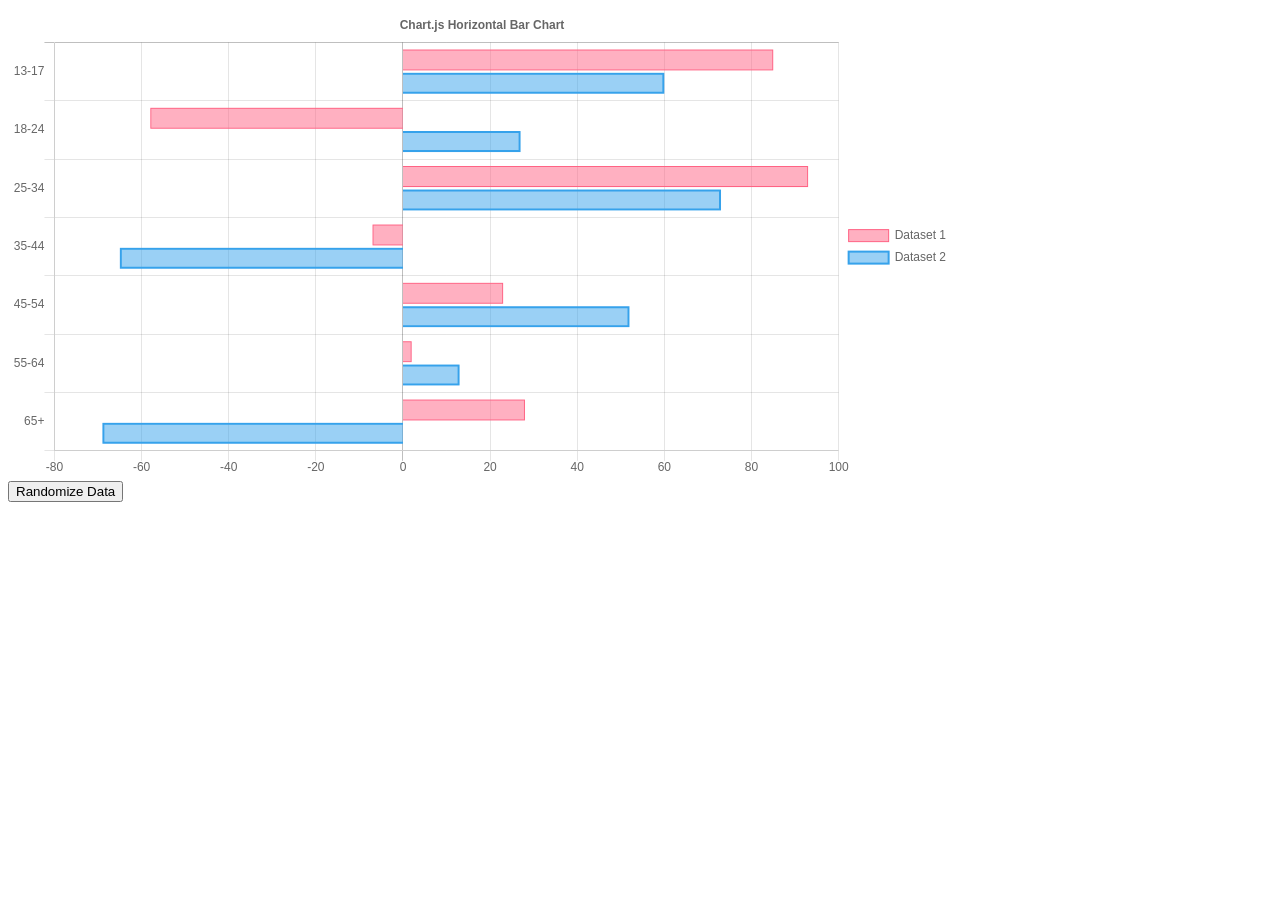
<file: Horizontal Bar Chart.html>
<!DOCTYPE html>
<!-- saved from url=(0065)https://www.chartjs.org/samples/latest/charts/bar/horizontal.html -->
<html><head><meta http-equiv="Content-Type" content="text/html; charset=UTF-8">
	<title>Horizontal Bar Chart</title>
	<script async="" src="./Horizontal Bar Chart_files/analytics.js.download"></script><script src="./Horizontal Bar Chart_files/Chart.min.js.download"></script>
	<script src="./Horizontal Bar Chart_files/utils.js.download"></script>
	<style>
	canvas {
		-moz-user-select: none;
		-webkit-user-select: none;
		-ms-user-select: none;
	}
	</style>
<style type="text/css">/* Chart.js */
@keyframes chartjs-render-animation{from{opacity:.99}to{opacity:1}}.chartjs-render-monitor{animation:chartjs-render-animation 1ms}.chartjs-size-monitor,.chartjs-size-monitor-expand,.chartjs-size-monitor-shrink{position:absolute;direction:ltr;left:0;top:0;right:0;bottom:0;overflow:hidden;pointer-events:none;visibility:hidden;z-index:-1}.chartjs-size-monitor-expand>div{position:absolute;width:1000000px;height:1000000px;left:0;top:0}.chartjs-size-monitor-shrink>div{position:absolute;width:200%;height:200%;left:0;top:0}</style></head>

<body>
	<div id="container" style="width: 75%;"><div class="chartjs-size-monitor"><div class="chartjs-size-monitor-expand"><div class=""></div></div><div class="chartjs-size-monitor-shrink"><div class=""></div></div></div>
		<canvas id="canvas" style="display: block; height: 570px; width: 1140px;" width="1425" height="712" class="chartjs-render-monitor"></canvas>
	</div>
	 <button id="randomizeData">Randomize Data</button>
<!--	<button id="addDataset">Add Dataset</button>
	<button id="removeDataset">Remove Dataset</button>
	<button id="addData">Add Data</button>
	<button id="removeData">Remove Data</button> -->
	<script>
		var AGERANGE = ['13-17', '18-24', '25-34', '35-44', '45-54', '55-64', '65+'];
		var color = Chart.helpers.color;
		var horizontalBarChartData = {
			labels: ['13-17', '18-24', '25-34', '35-44', '45-54', '55-64', '65+'],
			datasets: [{
				label: 'Dataset 1',
				backgroundColor: color(window.chartColors.red).alpha(0.5).rgbString(),
				borderColor: window.chartColors.red,
				borderWidth: 1,
				data: [
					randomScalingFactor(),
					randomScalingFactor(),
					randomScalingFactor(),
					randomScalingFactor(),
					randomScalingFactor(),
					randomScalingFactor(),
					randomScalingFactor()
				]
			}, {
				label: 'Dataset 2',
				backgroundColor: color(window.chartColors.blue).alpha(0.5).rgbString(),
				borderColor: window.chartColors.blue,
				data: [
					randomScalingFactor(),
					randomScalingFactor(),
					randomScalingFactor(),
					randomScalingFactor(),
					randomScalingFactor(),
					randomScalingFactor(),
					randomScalingFactor()
				]
			}]

		};

		window.onload = function() {
			var ctx = document.getElementById('canvas').getContext('2d');
			window.myHorizontalBar = new Chart(ctx, {
				type: 'horizontalBar',
				data: horizontalBarChartData,
				options: {
					// Elements options apply to all of the options unless overridden in a dataset
					// In this case, we are setting the border of each horizontal bar to be 2px wide
					elements: {
						rectangle: {
							borderWidth: 2,
						}
					},
					responsive: true,
					legend: {
						position: 'right',
					},
					title: {
						display: true,
						text: 'Chart.js Horizontal Bar Chart'
					}
				}
			});

		};

		document.getElementById('randomizeData').addEventListener('click', function() {
			var zero = Math.random() < 0.2 ? true : false;
			horizontalBarChartData.datasets.forEach(function(dataset) {
				dataset.data = dataset.data.map(function() {
					return zero ? 0.0 : randomScalingFactor();
				});

			});
			window.myHorizontalBar.update();
		});

		var colorNames = Object.keys(window.chartColors);

		document.getElementById('addDataset').addEventListener('click', function() {
			var colorName = colorNames[horizontalBarChartData.datasets.length % colorNames.length];
			var dsColor = window.chartColors[colorName];
			var newDataset = {
				label: 'Dataset ' + (horizontalBarChartData.datasets.length + 1),
				backgroundColor: color(dsColor).alpha(0.5).rgbString(),
				borderColor: dsColor,
				data: []
			};

			for (var index = 0; index < horizontalBarChartData.labels.length; ++index) {
				newDataset.data.push(randomScalingFactor());
			}

			horizontalBarChartData.datasets.push(newDataset);
			window.myHorizontalBar.update();
		});


		
		document.getElementById('addData').addEventListener('click', function() {
			if (horizontalBarChartData.datasets.length > 0) {
				var month = AGERANGE[horizontalBarChartData.labels.length % AGERANGE.length];
				horizontalBarChartData.labels.push(month);

				for (var index = 0; index < horizontalBarChartData.datasets.length; ++index) {
					horizontalBarChartData.datasets[index].data.push(randomScalingFactor());
				}

				window.myHorizontalBar.update();
			}
		});

		document.getElementById('removeDataset').addEventListener('click', function() {
			horizontalBarChartData.datasets.pop();
			window.myHorizontalBar.update();
		});

		document.getElementById('removeData').addEventListener('click', function() {
			horizontalBarChartData.labels.splice(-1, 1); // remove the label first

			horizontalBarChartData.datasets.forEach(function(dataset) {
				dataset.data.pop();
			});

			window.myHorizontalBar.update();
		});
	</script>



</body></html>
</file>
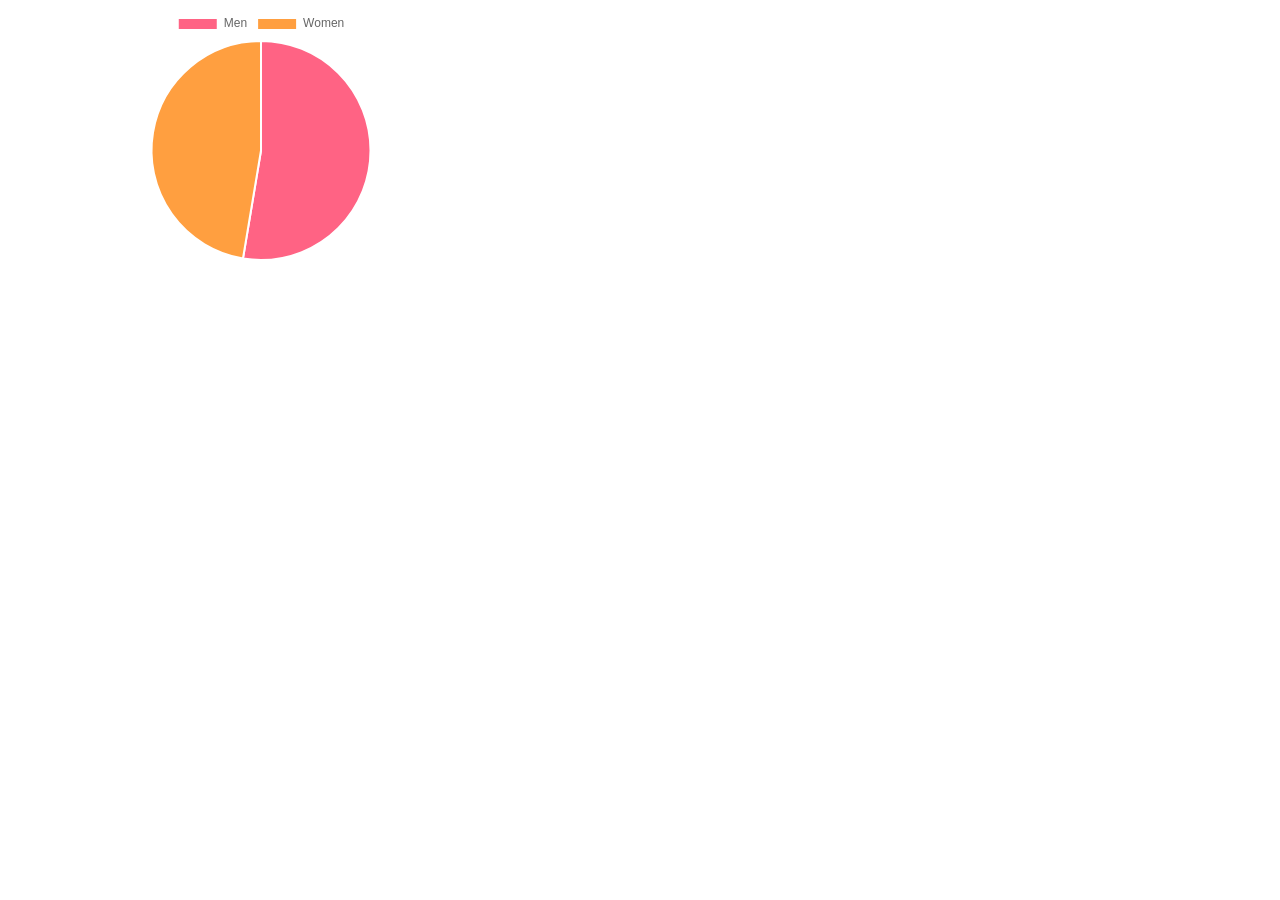
<file: Pie Chart.html>
<!DOCTYPE html>
<!-- saved from url=(0054)https://www.chartjs.org/samples/latest/charts/pie.html -->
<html><head><meta http-equiv="Content-Type" content="text/html; charset=UTF-8">
	<title>Pie Chart</title>
	<script async="" src="./Pie Chart_files/analytics.js.download"></script><script src="./Pie Chart_files/Chart.min.js.download"></script>
	<script src="./Pie Chart_files/utils.js.download"></script>
<style type="text/css">/* Chart.js */
@keyframes chartjs-render-animation{from{opacity:.99}to{opacity:1}}.chartjs-render-monitor{animation:chartjs-render-animation 1ms}.chartjs-size-monitor,.chartjs-size-monitor-expand,.chartjs-size-monitor-shrink{position:absolute;direction:ltr;left:0;top:0;right:0;bottom:0;overflow:hidden;pointer-events:none;visibility:hidden;z-index:-1}.chartjs-size-monitor-expand>div{position:absolute;width:1000000px;height:1000000px;left:0;top:0}.chartjs-size-monitor-shrink>div{position:absolute;width:200%;height:200%;left:0;top:0}</style></head>

<body>
	<div id="canvas-holder" style="width:40%"><div class="chartjs-size-monitor"><div class="chartjs-size-monitor-expand"><div class=""></div></div><div class="chartjs-size-monitor-shrink"><div class=""></div></div></div>
		<canvas id="chart-area" style="display: block; height: 304px; width: 608px;" width="760" height="380" class="chartjs-render-monitor"></canvas>
	</div>
	<!--<button id="randomizeData">Randomize Data</button>
	 <button id="addDataset">Add Dataset</button>
	<button id="removeDataset">Remove Dataset</button> -->
	<script>
		var randomScalingFactor = function() {
			return Math.round(Math.random() * 100);
		};

		var config = {
			type: 'pie',
			data: {
				datasets: [{
					data: [
						randomScalingFactor(),
						randomScalingFactor(),
						
					],
					backgroundColor: [
						window.chartColors.red,
						window.chartColors.orange,
						
					],
					label: 'Dataset 1'
				}],
				labels: [
					'Men',
					'Women'
					
				]
			},
			options: {
				responsive: true
			}
		};

		window.onload = function() {
			var ctx = document.getElementById('chart-area').getContext('2d');
			window.myPie = new Chart(ctx, config);
		};

		document.getElementById('randomizeData').addEventListener('click', function() {
			config.data.datasets.forEach(function(dataset) {
				dataset.data = dataset.data.map(function() {
					return randomScalingFactor();
				});
			});

			window.myPie.update();
		});

		var colorNames = Object.keys(window.chartColors);
		document.getElementById('addDataset').addEventListener('click', function() {
			var newDataset = {
				backgroundColor: [],
				data: [],
				label: 'New dataset ' + config.data.datasets.length,
			};

			for (var index = 0; index < config.data.labels.length; ++index) {
				newDataset.data.push(randomScalingFactor());

				var colorName = colorNames[index % colorNames.length];
				var newColor = window.chartColors[colorName];
				newDataset.backgroundColor.push(newColor);
			}

			config.data.datasets.push(newDataset);
			window.myPie.update();
		});

		document.getElementById('removeDataset').addEventListener('click', function() {
			config.data.datasets.splice(0, 1);
			window.myPie.update();
		});
	</script>



</body></html>
</file>
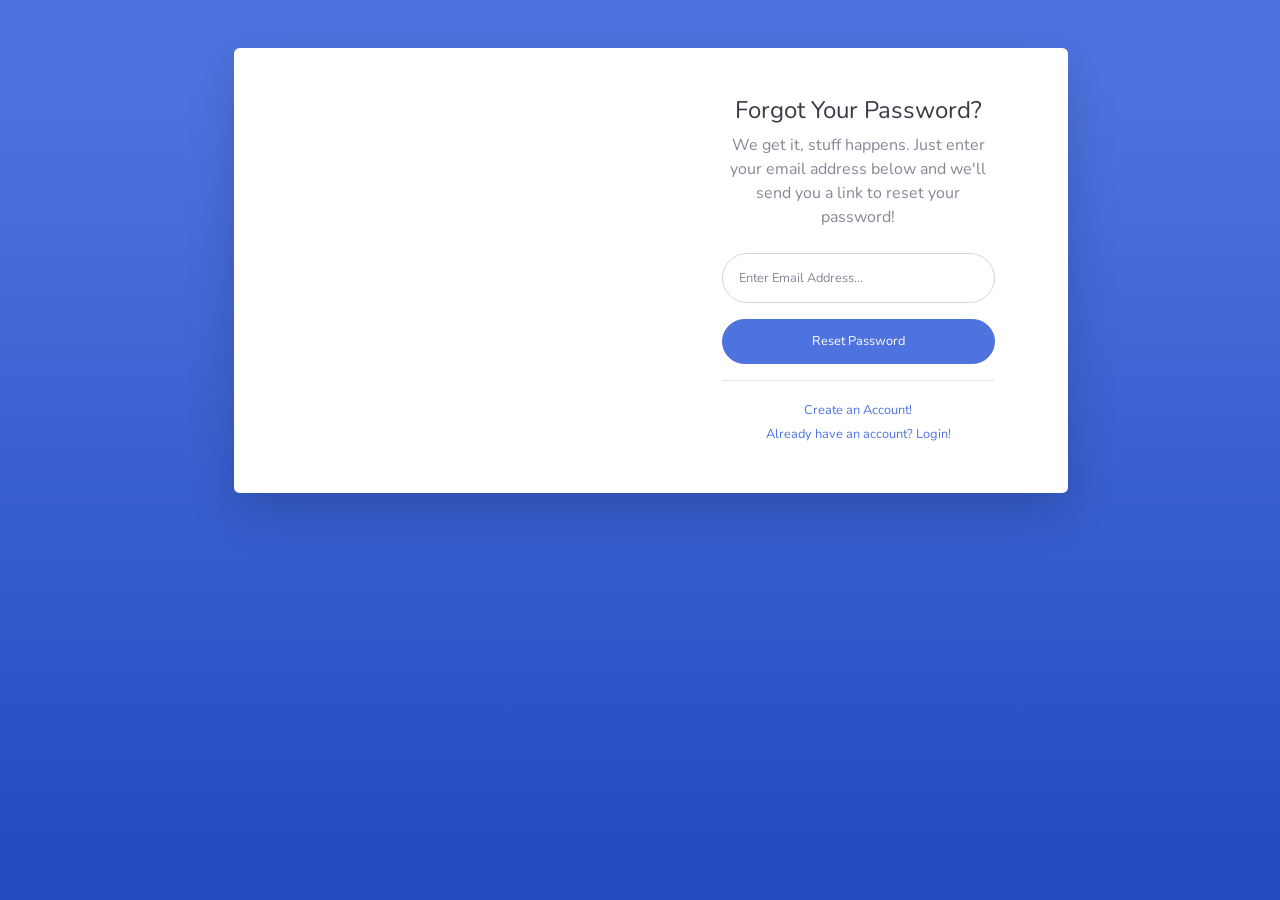
<file: startbootstrap-sb-admin-2-gh-pages/forgot-password.html>
<!DOCTYPE html>
<html lang="en">

<head>

  <meta charset="utf-8">
  <meta http-equiv="X-UA-Compatible" content="IE=edge">
  <meta name="viewport" content="width=device-width, initial-scale=1, shrink-to-fit=no">
  <meta name="description" content="">
  <meta name="author" content="">

  <title>SB Admin 2 - Forgot Password</title>

  <!-- Custom fonts for this template-->
  <link href="vendor/fontawesome-free/css/all.min.css" rel="stylesheet" type="text/css">
  <link href="https://fonts.googleapis.com/css?family=Nunito:200,200i,300,300i,400,400i,600,600i,700,700i,800,800i,900,900i" rel="stylesheet">

  <!-- Custom styles for this template-->
  <link href="css/sb-admin-2.min.css" rel="stylesheet">

</head>

<body class="bg-gradient-primary">

  <div class="container">

    <!-- Outer Row -->
    <div class="row justify-content-center">

      <div class="col-xl-10 col-lg-12 col-md-9">

        <div class="card o-hidden border-0 shadow-lg my-5">
          <div class="card-body p-0">
            <!-- Nested Row within Card Body -->
            <div class="row">
              <div class="col-lg-6 d-none d-lg-block bg-password-image"></div>
              <div class="col-lg-6">
                <div class="p-5">
                  <div class="text-center">
                    <h1 class="h4 text-gray-900 mb-2">Forgot Your Password?</h1>
                    <p class="mb-4">We get it, stuff happens. Just enter your email address below and we'll send you a link to reset your password!</p>
                  </div>
                  <form class="user">
                    <div class="form-group">
                      <input type="email" class="form-control form-control-user" id="exampleInputEmail" aria-describedby="emailHelp" placeholder="Enter Email Address...">
                    </div>
                    <a href="login.html" class="btn btn-primary btn-user btn-block">
                      Reset Password
                    </a>
                  </form>
                  <hr>
                  <div class="text-center">
                    <a class="small" href="register.html">Create an Account!</a>
                  </div>
                  <div class="text-center">
                    <a class="small" href="login.html">Already have an account? Login!</a>
                  </div>
                </div>
              </div>
            </div>
          </div>
        </div>

      </div>

    </div>

  </div>

  <!-- Bootstrap core JavaScript-->
  <script src="vendor/jquery/jquery.min.js"></script>
  <script src="vendor/bootstrap/js/bootstrap.bundle.min.js"></script>

  <!-- Core plugin JavaScript-->
  <script src="vendor/jquery-easing/jquery.easing.min.js"></script>

  <!-- Custom scripts for all pages-->
  <script src="js/sb-admin-2.min.js"></script>

</body>

</html>
</file>
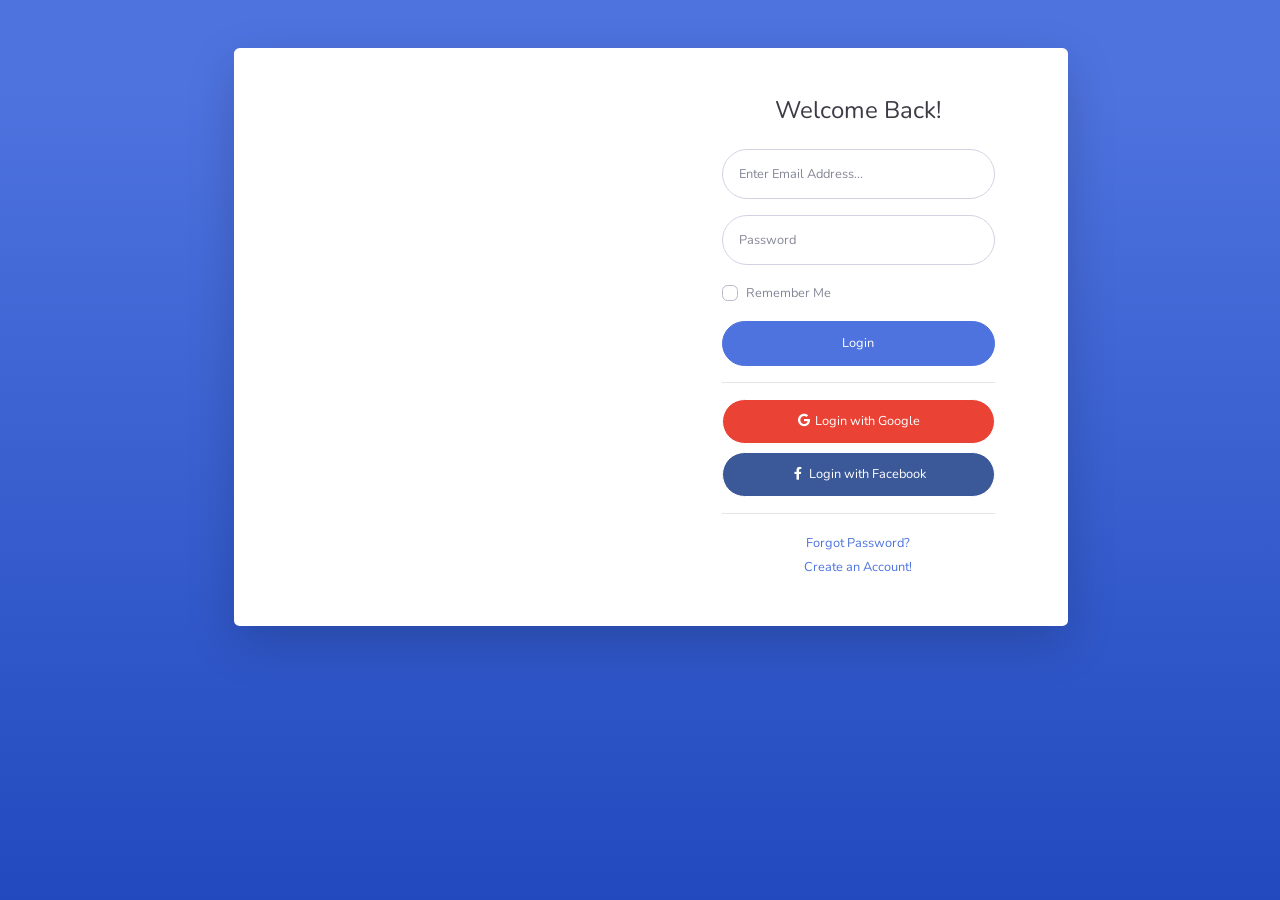
<file: startbootstrap-sb-admin-2-gh-pages/login.html>
<!DOCTYPE html>
<html lang="en">

<head>

  <meta charset="utf-8">
  <meta http-equiv="X-UA-Compatible" content="IE=edge">
  <meta name="viewport" content="width=device-width, initial-scale=1, shrink-to-fit=no">
  <meta name="description" content="">
  <meta name="author" content="">

  <title>SB Admin 2 - Login</title>

  <!-- Custom fonts for this template-->
  <link href="vendor/fontawesome-free/css/all.min.css" rel="stylesheet" type="text/css">
  <link href="https://fonts.googleapis.com/css?family=Nunito:200,200i,300,300i,400,400i,600,600i,700,700i,800,800i,900,900i" rel="stylesheet">

  <!-- Custom styles for this template-->
  <link href="css/sb-admin-2.min.css" rel="stylesheet">

</head>

<body class="bg-gradient-primary">

  <div class="container">

    <!-- Outer Row -->
    <div class="row justify-content-center">

      <div class="col-xl-10 col-lg-12 col-md-9">

        <div class="card o-hidden border-0 shadow-lg my-5">
          <div class="card-body p-0">
            <!-- Nested Row within Card Body -->
            <div class="row">
              <div class="col-lg-6 d-none d-lg-block bg-login-image"></div>
              <div class="col-lg-6">
                <div class="p-5">
                  <div class="text-center">
                    <h1 class="h4 text-gray-900 mb-4">Welcome Back!</h1>
                  </div>
                  <form class="user">
                    <div class="form-group">
                      <input type="email" class="form-control form-control-user" id="exampleInputEmail" aria-describedby="emailHelp" placeholder="Enter Email Address...">
                    </div>
                    <div class="form-group">
                      <input type="password" class="form-control form-control-user" id="exampleInputPassword" placeholder="Password">
                    </div>
                    <div class="form-group">
                      <div class="custom-control custom-checkbox small">
                        <input type="checkbox" class="custom-control-input" id="customCheck">
                        <label class="custom-control-label" for="customCheck">Remember Me</label>
                      </div>
                    </div>
                    <a href="index.html" class="btn btn-primary btn-user btn-block">
                      Login
                    </a>
                    <hr>
                    <a href="index.html" class="btn btn-google btn-user btn-block">
                      <i class="fab fa-google fa-fw"></i> Login with Google
                    </a>
                    <a href="index.html" class="btn btn-facebook btn-user btn-block">
                      <i class="fab fa-facebook-f fa-fw"></i> Login with Facebook
                    </a>
                  </form>
                  <hr>
                  <div class="text-center">
                    <a class="small" href="forgot-password.html">Forgot Password?</a>
                  </div>
                  <div class="text-center">
                    <a class="small" href="register.html">Create an Account!</a>
                  </div>
                </div>
              </div>
            </div>
          </div>
        </div>

      </div>

    </div>

  </div>

  <!-- Bootstrap core JavaScript-->
  <script src="vendor/jquery/jquery.min.js"></script>
  <script src="vendor/bootstrap/js/bootstrap.bundle.min.js"></script>

  <!-- Core plugin JavaScript-->
  <script src="vendor/jquery-easing/jquery.easing.min.js"></script>

  <!-- Custom scripts for all pages-->
  <script src="js/sb-admin-2.min.js"></script>

</body>

</html>
</file>
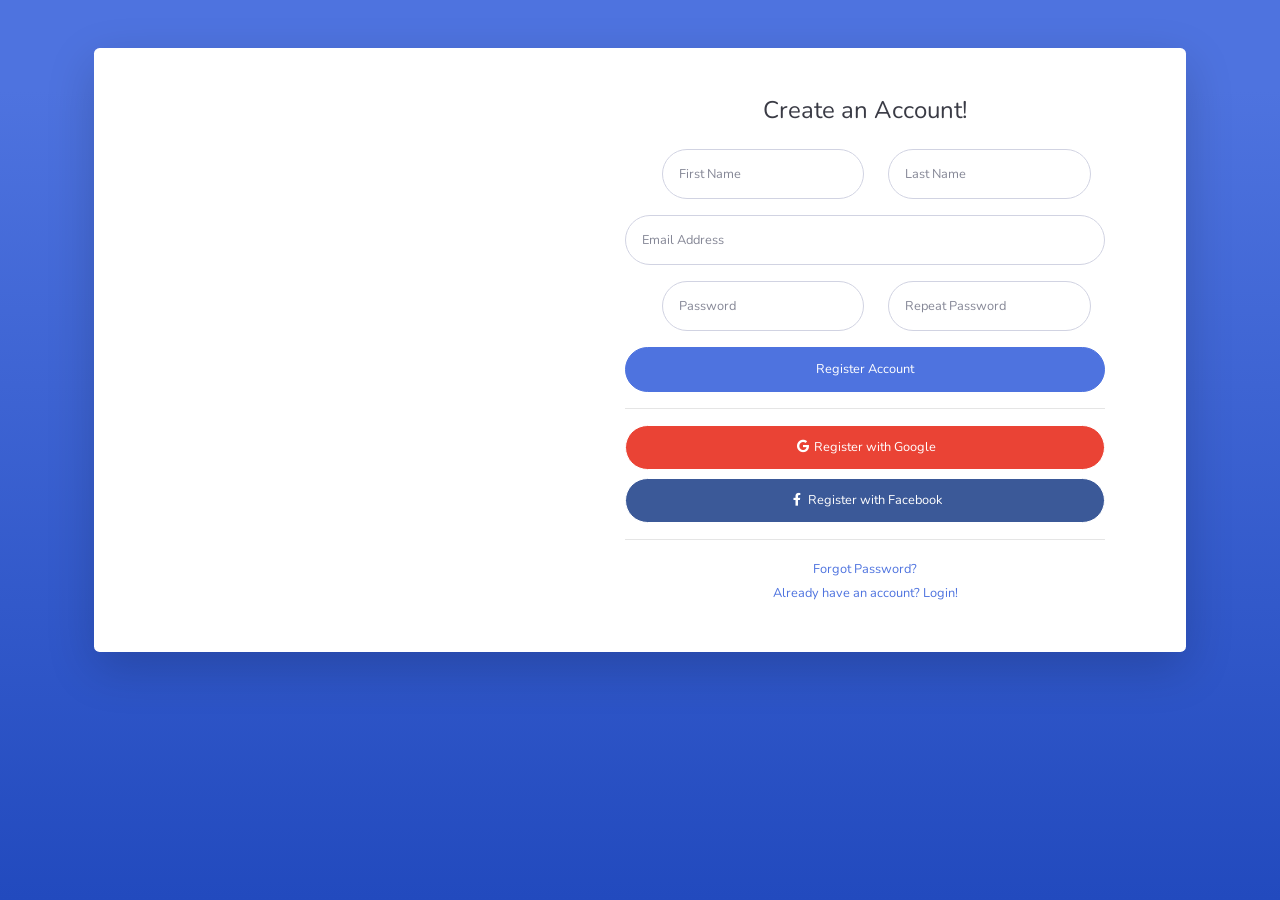
<file: startbootstrap-sb-admin-2-gh-pages/register.html>
<!DOCTYPE html>
<html lang="en">

<head>

  <meta charset="utf-8">
  <meta http-equiv="X-UA-Compatible" content="IE=edge">
  <meta name="viewport" content="width=device-width, initial-scale=1, shrink-to-fit=no">
  <meta name="description" content="">
  <meta name="author" content="">

  <title>SB Admin 2 - Register</title>

  <!-- Custom fonts for this template-->
  <link href="vendor/fontawesome-free/css/all.min.css" rel="stylesheet" type="text/css">
  <link href="https://fonts.googleapis.com/css?family=Nunito:200,200i,300,300i,400,400i,600,600i,700,700i,800,800i,900,900i" rel="stylesheet">

  <!-- Custom styles for this template-->
  <link href="css/sb-admin-2.min.css" rel="stylesheet">

</head>

<body class="bg-gradient-primary">

  <div class="container">

    <div class="card o-hidden border-0 shadow-lg my-5">
      <div class="card-body p-0">
        <!-- Nested Row within Card Body -->
        <div class="row">
          <div class="col-lg-5 d-none d-lg-block bg-register-image"></div>
          <div class="col-lg-7">
            <div class="p-5">
              <div class="text-center">
                <h1 class="h4 text-gray-900 mb-4">Create an Account!</h1>
              </div>
              <form class="user">
                <div class="form-group row">
                  <div class="col-sm-6 mb-3 mb-sm-0">
                    <input type="text" class="form-control form-control-user" id="exampleFirstName" placeholder="First Name">
                  </div>
                  <div class="col-sm-6">
                    <input type="text" class="form-control form-control-user" id="exampleLastName" placeholder="Last Name">
                  </div>
                </div>
                <div class="form-group">
                  <input type="email" class="form-control form-control-user" id="exampleInputEmail" placeholder="Email Address">
                </div>
                <div class="form-group row">
                  <div class="col-sm-6 mb-3 mb-sm-0">
                    <input type="password" class="form-control form-control-user" id="exampleInputPassword" placeholder="Password">
                  </div>
                  <div class="col-sm-6">
                    <input type="password" class="form-control form-control-user" id="exampleRepeatPassword" placeholder="Repeat Password">
                  </div>
                </div>
                <a href="login.html" class="btn btn-primary btn-user btn-block">
                  Register Account
                </a>
                <hr>
                <a href="index.html" class="btn btn-google btn-user btn-block">
                  <i class="fab fa-google fa-fw"></i> Register with Google
                </a>
                <a href="index.html" class="btn btn-facebook btn-user btn-block">
                  <i class="fab fa-facebook-f fa-fw"></i> Register with Facebook
                </a>
              </form>
              <hr>
              <div class="text-center">
                <a class="small" href="forgot-password.html">Forgot Password?</a>
              </div>
              <div class="text-center">
                <a class="small" href="login.html">Already have an account? Login!</a>
              </div>
            </div>
          </div>
        </div>
      </div>
    </div>

  </div>

  <!-- Bootstrap core JavaScript-->
  <script src="vendor/jquery/jquery.min.js"></script>
  <script src="vendor/bootstrap/js/bootstrap.bundle.min.js"></script>

  <!-- Core plugin JavaScript-->
  <script src="vendor/jquery-easing/jquery.easing.min.js"></script>

  <!-- Custom scripts for all pages-->
  <script src="js/sb-admin-2.min.js"></script>

</body>

</html>
</file>
